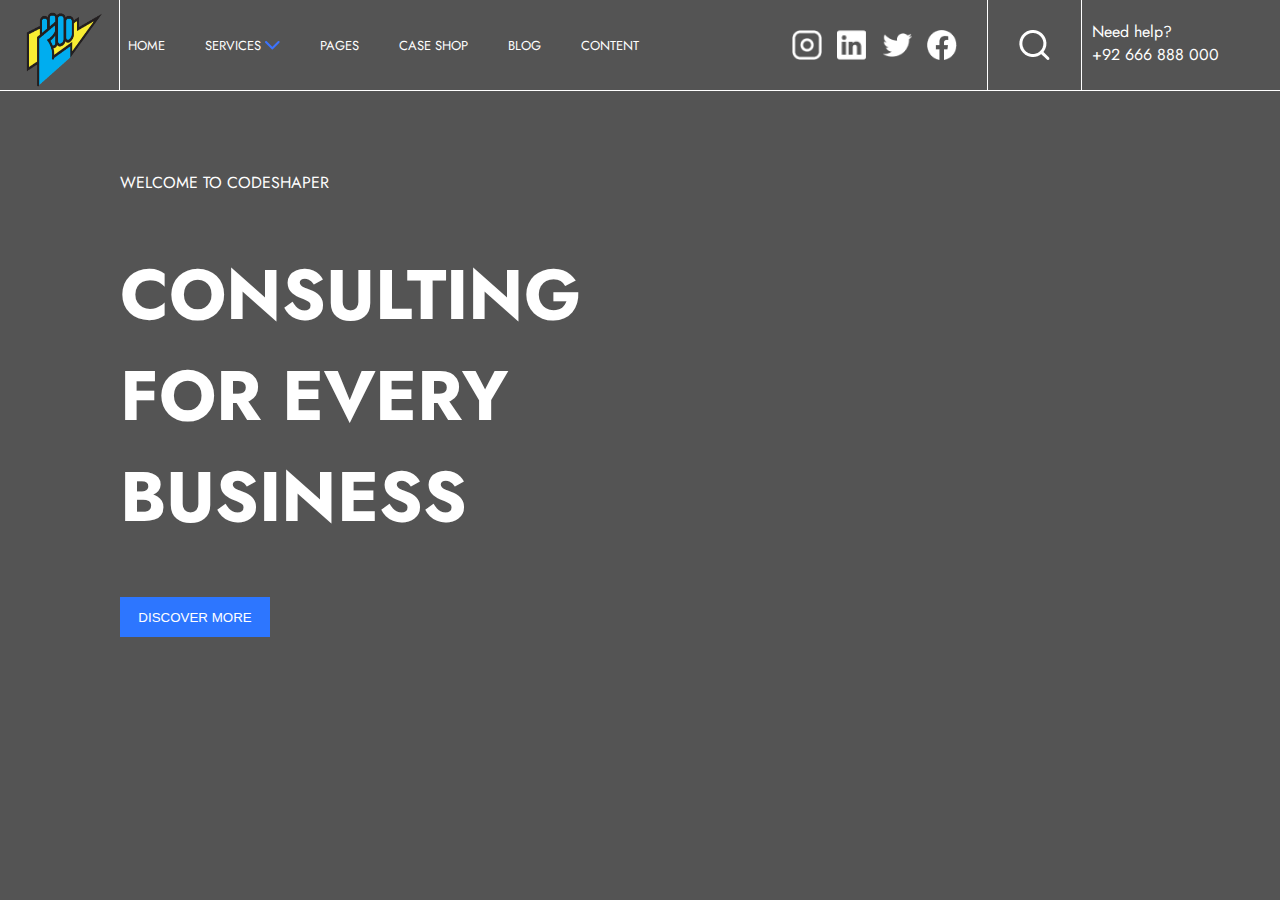
<file: index.html>
<!DOCTYPE html>
<html lang="en">
  <head>
    <meta charset="UTF-8" />
    <meta http-equiv="X-UA-Compatible" content="IE=edge" />
    <meta name="viewport" content="width=device-width, initial-scale=1.0" />
    <link rel="stylesheet" href="./style.css" />
    <link
      rel="icon"
      type="image/png"
      sizes="32x32"
      href="./images/favicon-32x32.png"
    />
    <title>Prueba COEX</title>
  </head>
  
  <body>
    <header>
    <nav>
        <div class="services">
        <img src="./img/quick-fingers-removebg-preview 1.png" alt="" class="logo"/>
          <ul class="lista">
            <li>HOME</li>
            <li>
              SERVICES
              <img class="flecha" src="./img/Icon ionic-ios-arrow-down.png" alt=""/></li>
            <li>PAGES</li>
            <li>CASE SHOP</li>
            <li>BLOG</li>
            <li>CONTENT</li>
          </ul>
          </div>
          <div class="socialMedia">
        <img src="./img/Icon feather-instagram.png" alt="" class="social"/>
        <img src="./img/Icon ionic-logo-linkedin.png" alt="" class="social"/>
        <img src="./img/Icon ionic-logo-twitter.png" alt="" class="social"/>
        <img src="./img/Icon simple-facebook.png" alt="" class="social"/>
    </div>
        <div class="search">
          <img src="./img/Icon feather-search.png" alt="" />
        </div>
        <div class="help">
          <p>Need help?</p>
          <p>+92 666 888 000</p>
        </div>
    </nav>
</header>
    <main>
        <p>WELCOME TO CODESHAPER</p>
        <h1>CONSULTING FOR EVERY BUSINESS</h1>
        <button class="discover" id="discover">DISCOVER MORE</button>
    </main>
    <script src="./main.js"></script>
  </body>
</html>
</file>
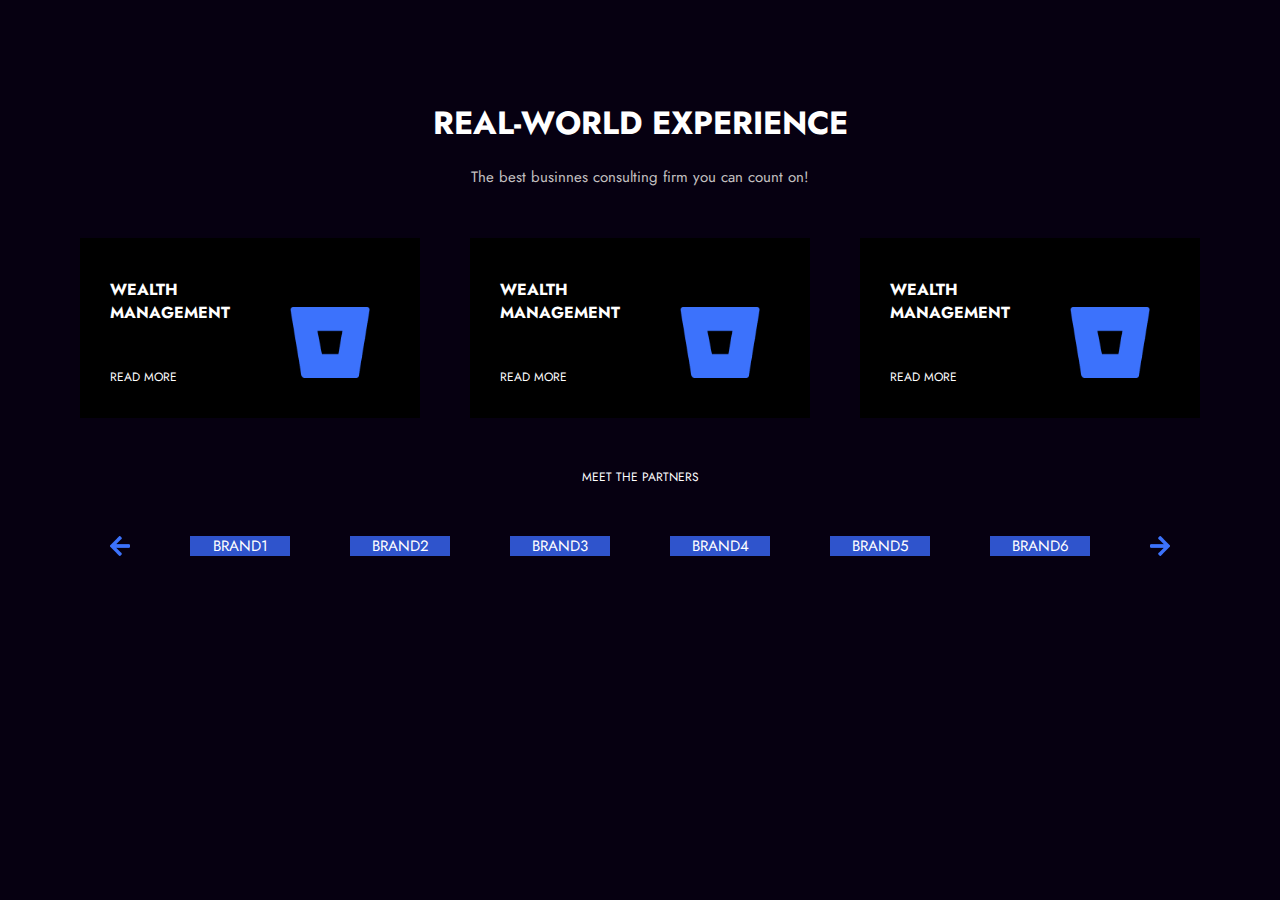
<file: page.html>
<!DOCTYPE html>
<html lang="en">
<head>
    <meta charset="UTF-8">
    <meta http-equiv="X-UA-Compatible" content="IE=edge">
    <meta name="viewport" content="width=device-width, initial-scale=1.0">
    <link rel="stylesheet" href="./style2.css">
    <title>Page</title>
</head>
<body>
    <div class="container">
    <h1>REAL-WORLD EXPERIENCE</h1>
    <p class="description">The best businnes consulting firm you can count on!</p>
    <div class="cursos">
        <div class="cursosDescripcion">
            <div>
            <p class="wealth">WEALTH MANAGEMENT</p>
            <a href="">READ MORE</a>
        </div>
        <div class="icon">
            <img src="./img/Icon awesome-bitbucket.png" alt="" class="image">
        </div>
        </div>
        <div class="cursosDescripcion"> 
            <div>
            <p class="wealth">WEALTH MANAGEMENT </p>
            <a href="">READ MORE</a>
        </div>
        <div class="icon">
            <img src="./img/Icon awesome-bitbucket.png" alt=""  class="image">
        </div>
        </div>
        <div class="cursosDescripcion">
            <div>
            <p class="wealth">WEALTH MANAGEMENT</p>
            <a href="">READ MORE</a>
        </div>
        <div class="icon">
            <img src="./img/Icon awesome-bitbucket.png" alt="" class="image" >
        </div>
        </div>
    </div>
    <p class="meetPartners"> MEET THE PARTNERS</p>
    <div class="partners">
        <img src="./img/Icon awesome-arrow-left.png" alt="">
        <div class="partnersName">BRAND1</div>
        <div class="partnersName">BRAND2</div>
        <div class="partnersName">BRAND3</div>
        <div class="partnersName">BRAND4</div>
        <div class="partnersName">BRAND5</div>
        <div class="partnersName">BRAND6</div>
        <img src="./img/Icon awesome-arrow-right.png" alt="">
    </div>
</div>
</body>
</html>
</file>
<file: style.css>
@import url('https://fonts.googleapis.com/css2?family=Jost:wght@600&display=swap');
*{
    box-sizing: border-box;
    margin: 0;
    padding: 0;
}
body{
    background-color: rgba(0, 0, 0, 0.671);
    color: white;
    font-family: 'Jost', sans-serif;
}
nav{
    min-width: 100%;
    display: grid;
    grid-template-columns: repeat(4, auto);  
}
.logo{
    height: 100%;
    width: 110px;
    padding-right: 10px;
    border-right: solid 1px white;
}

.lista{
    display: flex;
    justify-content: center;
    align-items: center;
    list-style: none;
    gap: 40px;
}
.services{
    padding-left:10px ;
    display: flex;
    border-bottom: solid 1px white;
 
    gap: 8px;
    align-items: center;
    font-size: 13px;
  
}
.socialMedia{
    display: flex;
    justify-content: end;
    gap: 15px;
    align-items: center;
    border-bottom:solid 1px white;
    padding: 30px;
}
.social{
    width: 30px;
}

main{
    padding-left: 120px;
    padding-top: 80px;
}
h1{
    margin-top: 50px;
    width: 600px;
    font-size: 70px;
}
.help{
    padding-top: 20px;
    padding-left: 10px;
    border-bottom: solid 1px white;
    border-left: solid 1px white;
}
.search{
    align-items: center;
    border-bottom:solid 1px white;
    border-left: solid 1px white;
    display: flex;
    justify-content: center;
}
.discover{
    border: none;
    height: 40px;
    background-color: rgb(45, 118, 255);
    color: white;
    margin-top: 50px;
    width: 150px;
}
</file>
<file: style2.css>
@import url('https://fonts.googleapis.com/css2?family=Jost:wght@600&display=swap');
*{
    box-sizing: border-box;
    margin: 0;
    padding: 0;
}
body{
    background-color: rgb(6, 0, 17);
    font-family: 'Jost', sans-serif;
    
}
.container{
    margin: 80px;
    color: white;
    text-align: center;
}
h1{
    padding: 20px;
}
.description{
    font-size: 15px;
    color: rgb(196, 193, 193);
}
.cursos{
    display: flex;
    gap: 50px;
}
.cursosDescripcion{
    text-align: left;
    display: flex;
    gap: 30px;
    margin:50px 0px;
    width: 350px;
    background-color: black;
    height: 180px;
}
.wealth{
    font-weight: bold;
    width: 120px;
    margin: 40px 30px;
}
a{
    margin-left: 30px;
    font-size: 12px;
    color: white;
    padding: 10px 0px;
    text-decoration: none;
}
.icon{
    padding-bottom: 40px;
    display: flex;
    align-items: flex-end;
}
.image{
    width: 80px;
}
.meetPartners{
    font-size: 12px;
    display: flex;
    justify-content: center;
}
.partners{margin-top: 50px;
    display: flex;
    justify-content: space-around;
}
.partnersName{
    background-color: rgb(47, 84, 204);
    width: 100px;
    height: 20px;
    font-size: 15px;
   display: flex;
   justify-content: center;
   align-items: center;
}
</file>
